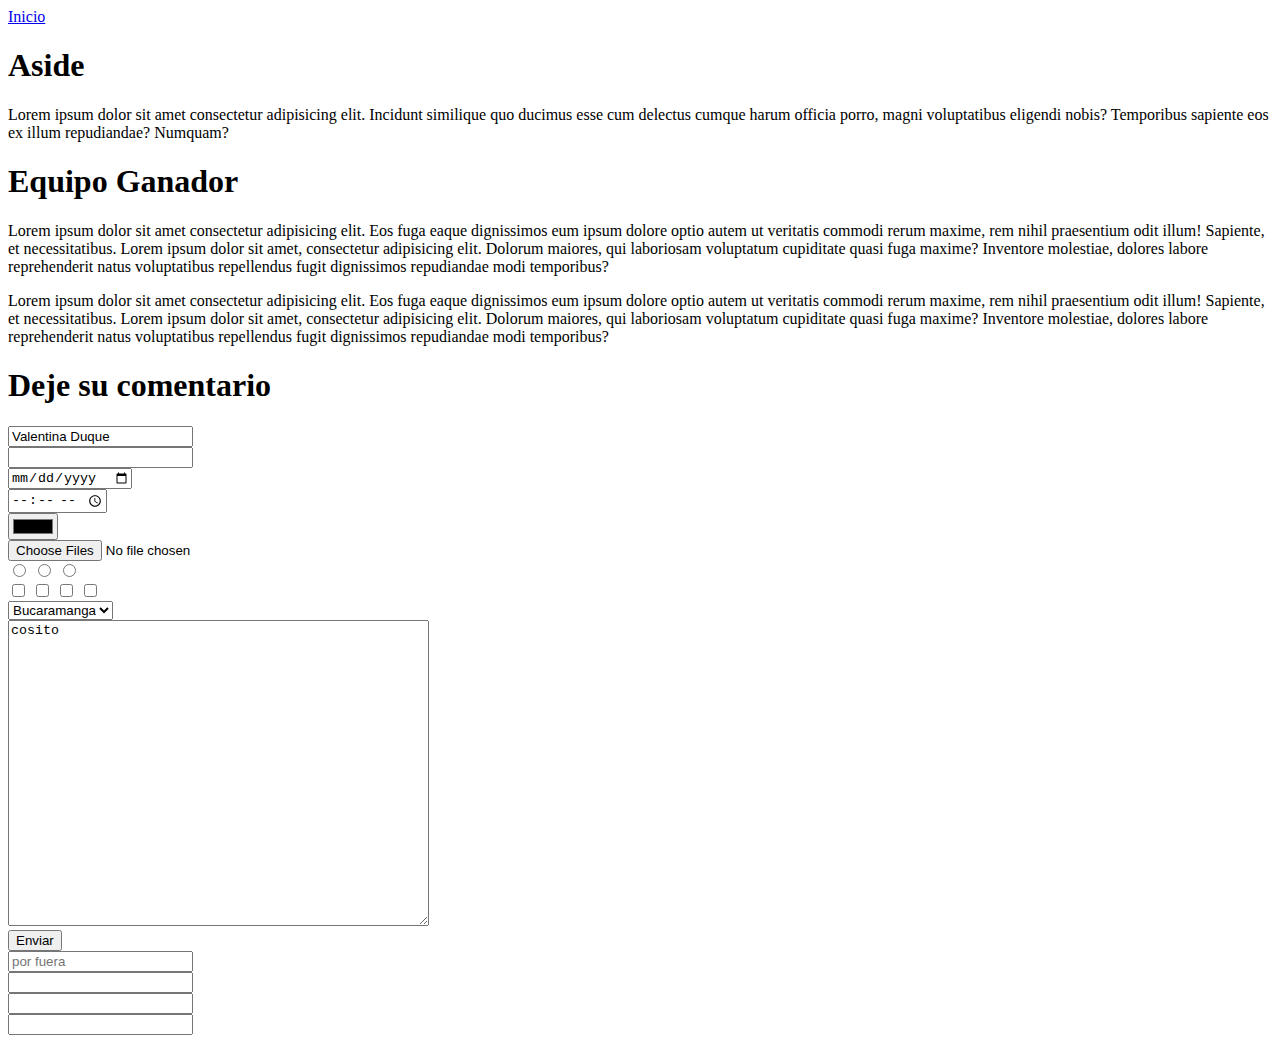
<file: html/articulo.html>
<!DOCTYPE html>
<html lang="en">
<head>
    <meta charset="UTF-8">
    <meta name="viewport" content="width=device-width, initial-scale=1.0">
    <title>Articulo</title>
</head>
<body>
<header>
    <nav>
        <a href="index.html">Inicio</a>
    </nav>
</header>
<aside>
    <h1>Aside</h1>
    <p>
        Lorem ipsum dolor sit amet consectetur adipisicing elit. Incidunt similique quo ducimus 
        esse cum delectus cumque harum officia porro, magni voluptatibus eligendi nobis? Temporibus 
        sapiente eos ex illum repudiandae? Numquam?
    </p>
</aside>

<main>
    <section>
        <h1>Equipo Ganador</h1>
        <p>
            Lorem ipsum dolor sit amet consectetur adipisicing elit. Eos fuga eaque dignissimos 
            eum ipsum dolore optio autem ut veritatis commodi rerum maxime, rem nihil praesentium odit illum! Sapiente, et necessitatibus.
            Lorem ipsum dolor sit amet, consectetur adipisicing elit. Dolorum maiores, qui laboriosam voluptatum cupiditate quasi fuga maxime? 
            Inventore molestiae, dolores labore reprehenderit natus voluptatibus repellendus fugit dignissimos repudiandae modi temporibus?
        </p>
        <p>
            Lorem ipsum dolor sit amet consectetur adipisicing elit. Eos fuga eaque dignissimos 
            eum ipsum dolore optio autem ut veritatis commodi rerum maxime, rem nihil praesentium odit illum! Sapiente, et necessitatibus.
            Lorem ipsum dolor sit amet, consectetur adipisicing elit. Dolorum maiores, qui laboriosam voluptatum cupiditate quasi fuga maxime? 
            Inventore molestiae, dolores labore reprehenderit natus voluptatibus repellendus fugit dignissimos repudiandae modi temporibus?
        </p>
    </section>
    <section>
        <h1>Deje su comentario</h1>
        <form action="controlador" method="get" enctype="multipart/form-data" name="form" autocomplete="on">
            <div>
                <input type="text" maxlength="40" minlength="10" placeholder="Su nombre" value="Valentina Duque" readonly="" required>
            </div>
            <div>
                <input type="number" maxlength="40" minlength="10" step="0.5" required title="sa monda que?">
            </div>
            <!-- <div>
                <input type="text" pattern="[a-zA-Z],{2,10}" required autofocus>
            </div> -->
            <div>
                <input type="date">
            </div>
            <div>
                <input type="time">
            </div>
            <div>
                <input type="color">
            </div>
            <div>
                <input type="file" accept=".pdf" multiple>
            </div>
            <div>
                <input type="radio" name="genero">
                <input type="radio" name="genero">
                <input type="radio" name="genero">
            </div>
            <div>
                <input type="checkbox" name="gusto">
                <input type="checkbox" name="gusto">
                <input type="checkbox" name="gusto">
                <input type="checkbox" name="gusto">
            </div>
            <div>
                <select name="ciudad" id="ciudad"> 
                    <option value="1">Bucaramanga</option>
                    <option value="2">Bogotá</option>
                    <option value="3">Medellin</option>
                    <option value="4">Floridablanca</option>
                </select>
            </div>
            <div>
                <textarea name="contenido" id="contenido" rows="20" cols="50" placeholder="Su comentario" required va>cosito</textarea>
            </div>   
            <div>
                <button type="submit">Enviar</button>
            </div>
        </form>

        <div>
            <input type="text" placeholder="por fuera" form="formulario">
        </div>
        <div>
            <input type="search" form="formulario">
        </div>
        <div>
            <input type="password" form="formulario">
        </div>
        <div>
            <input type="text" name="user" form="formulario" autocomplete="off">
        </div>
    </section>
</main>

</body>
</html>
</file>
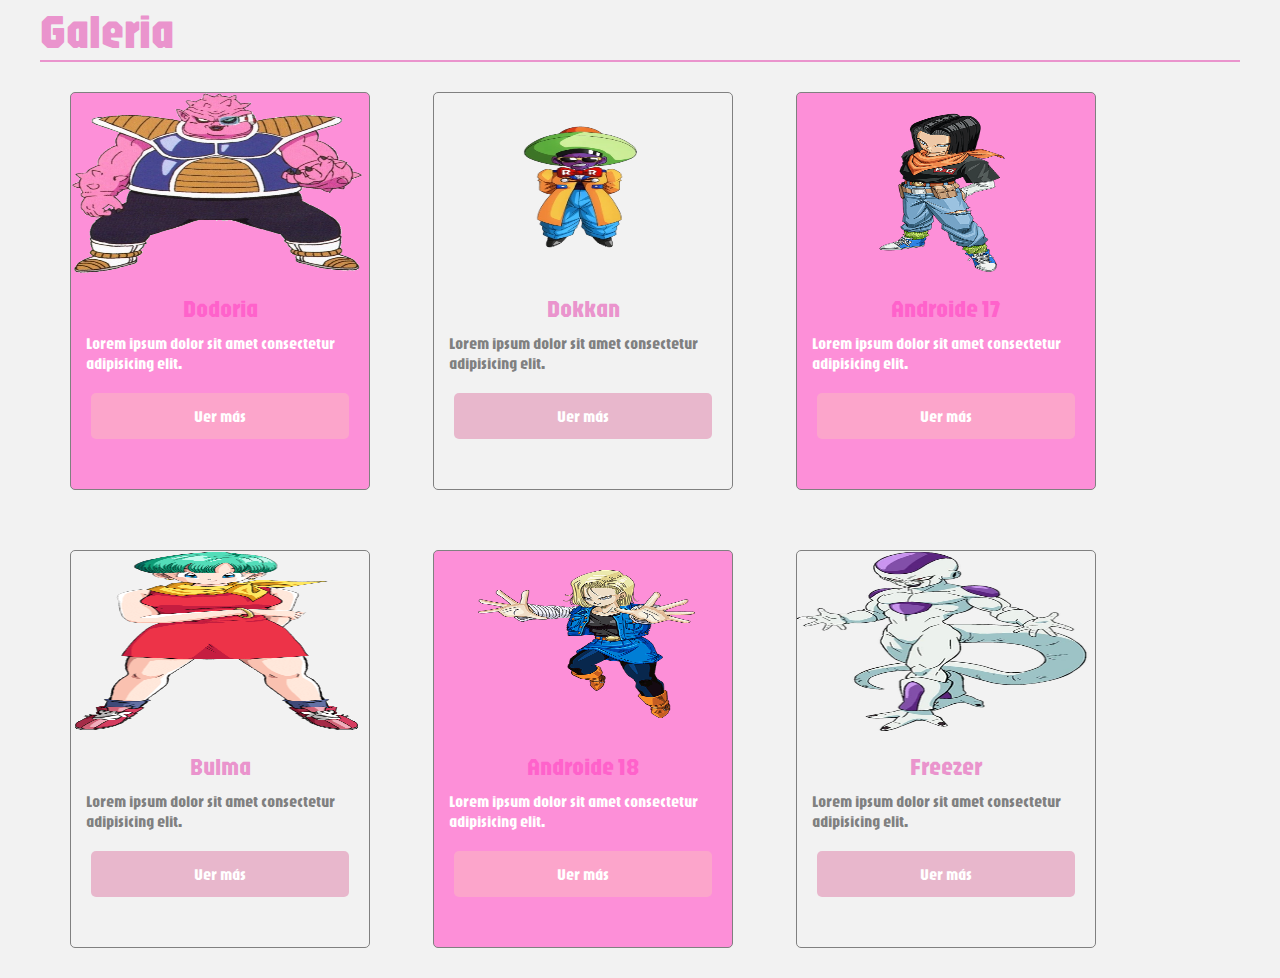
<file: html/card.html>
<!DOCTYPE html>
<html lang="en">
<head>
    <meta charset="UTF-8">
    <meta name="viewport" content="width=device-width, initial-scale=1.0">
    <title>Card</title>
    <link rel="stylesheet" href="../css/card.css">
</head>
<body>

    <section>
        <div class="contenedor_width">
            <h1 class="h1">Galeria</h1>
        </div>

        <div class="contenedor_width">

            <article class="card">
                <img src="characters/dodoria.webp" alt="dodoria" class="card__img">
                <div class="container">
                    <h2 class="title2">Dodoria</h2>
                    <p class="copy2">Lorem ipsum dolor sit amet consectetur adipisicing elit.</p>
                </div>
                <a href="" class="button button_3">Ver más</a>
            </article>
            
            <article class="card">
                <img src="characters/15Dokkan.webp" alt="dodoria" class="card__img">
                <div class="container">
                    <h2 class="title">Dokkan</h2>
                    <p class="copy">Lorem ipsum dolor sit amet consectetur adipisicing elit.</p>
                </div>
                <a href="" class="button button_2">Ver más</a>
            </article>
            
            <article class="card">
                <img src="characters/17_Artwork.webp" alt="dodoria" class="card__img">
                <div class="container">
                    <h2 class="title2">Androide 17</h2>
                    <p class="copy2">Lorem ipsum dolor sit amet consectetur adipisicing elit.</p>
                </div>
                <a href="" class="button button_3">Ver más</a>
            </article>
            
            <article class="card">
                <img src="characters/bulma.webp" alt="dodoria" class="card__img">
                <div class="container">
                    <h2 class="title">Bulma</h2>
                    <p class="copy">Lorem ipsum dolor sit amet consectetur adipisicing elit.</p>
                </div>
                <a href="" class="button button_2">Ver más</a>
            </article>
            
            <article class="card">
                <img src="characters/Androide_18_Artwork.webp" alt="dodoria" class="card__img">
                <div class="container">
                    <h2 class="title2">Androide 18</h2>
                    <p class="copy2">Lorem ipsum dolor sit amet consectetur adipisicing elit.</p>
                </div>
                <a href="" class="button button_3">Ver más</a>
            </article>
            
            <article class="card">
                <img src="characters/Freezer.webp" alt="dodoria" class="card__img">
                <div class="container">
                    <h2 class="title">Freezer</h2>
                    <p class="copy">Lorem ipsum dolor sit amet consectetur adipisicing elit.</p>
                </div>
                <a href="" class="button button_2">Ver más</a>
            </article>
        </div>
        </section>
        
    </body>
    </html>
</file>
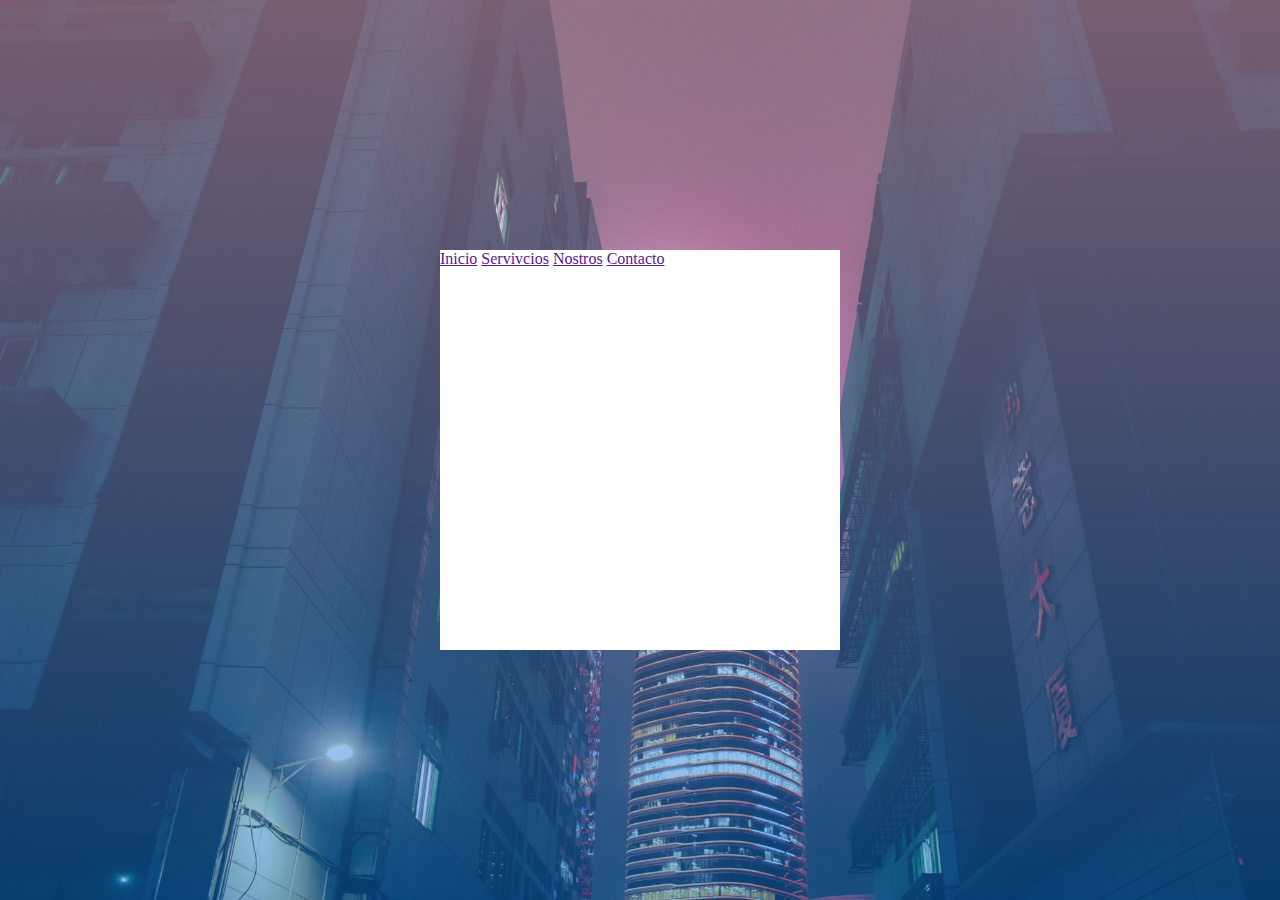
<file: html/centradoperfecto.html>
<!DOCTYPE html>
<html lang="en">
<head>
    <meta charset="UTF-8">
    <meta name="viewport" content="width=device-width, initial-scale=1.0">
    <title>CentradoPerfecto</title>
    <link rel="stylesheet" href="../css/centradoperfecto.css">
</head>
<body>
    
 

    <section class="login">
        <a href="">Inicio</a>
        <a href="">Servivcios</a>
        <a href="">Nostros</a>
        <a href="">Contacto</a>
    </section>

</body>
</html>
</file>
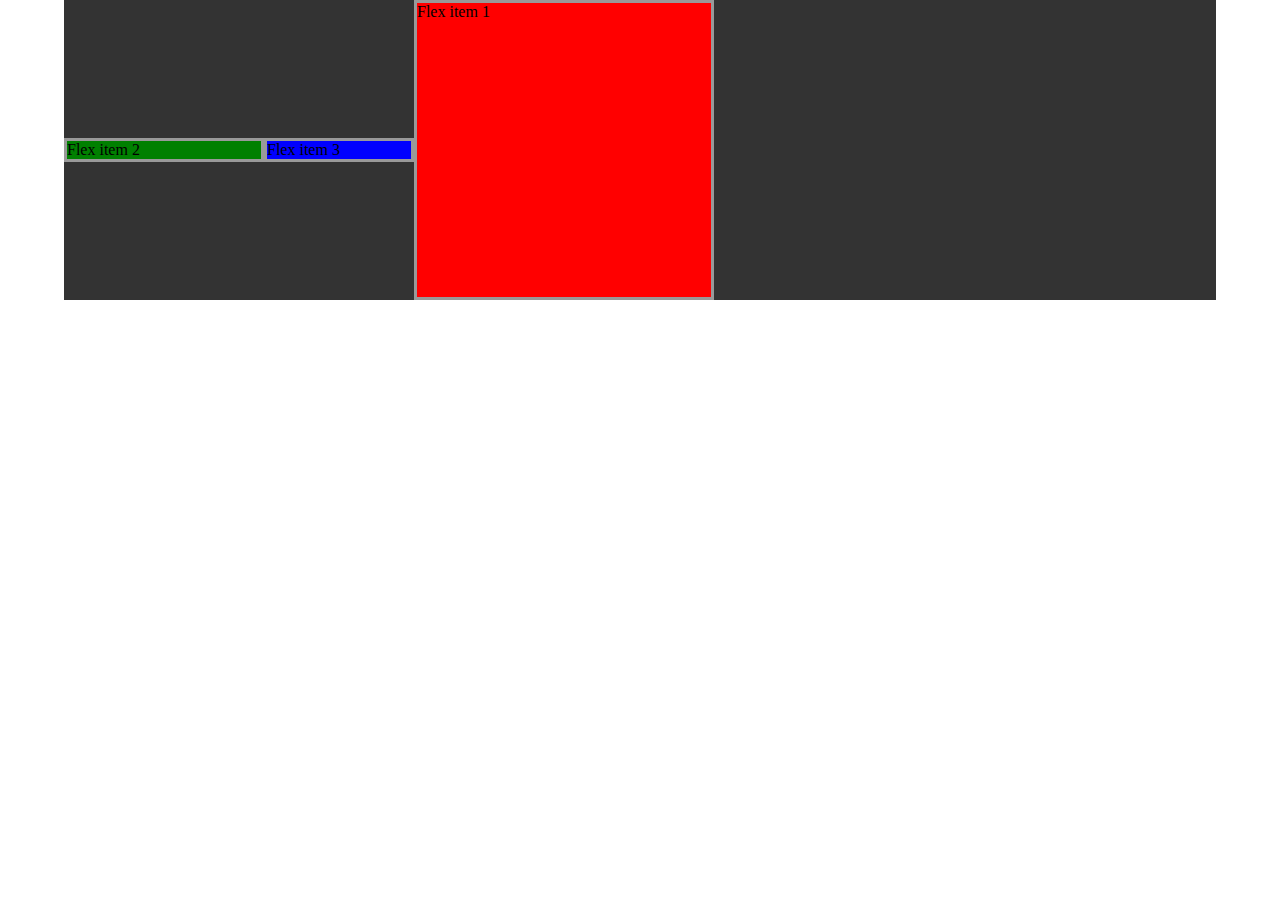
<file: html/flex.html>
<!DOCTYPE html>
<html lang="en">
<head>
    <meta charset="UTF-8">
    <meta name="viewport" content="width=device-width, initial-scale=1.0">
    <title>Flex</title>
    <link rel="stylesheet" href="../css/flex.css">
</head>
<body>
    <section class="container">
        <article class="item">Flex item 1</article>
        <article class="item">Flex item 2</article>
        <article class="item">Flex item 3</article>
        <!-- <article class="item">Flex item 4</article>
        <article class="item">Flex item 5</article> -->
    </section>
</body>
</html>
</file>
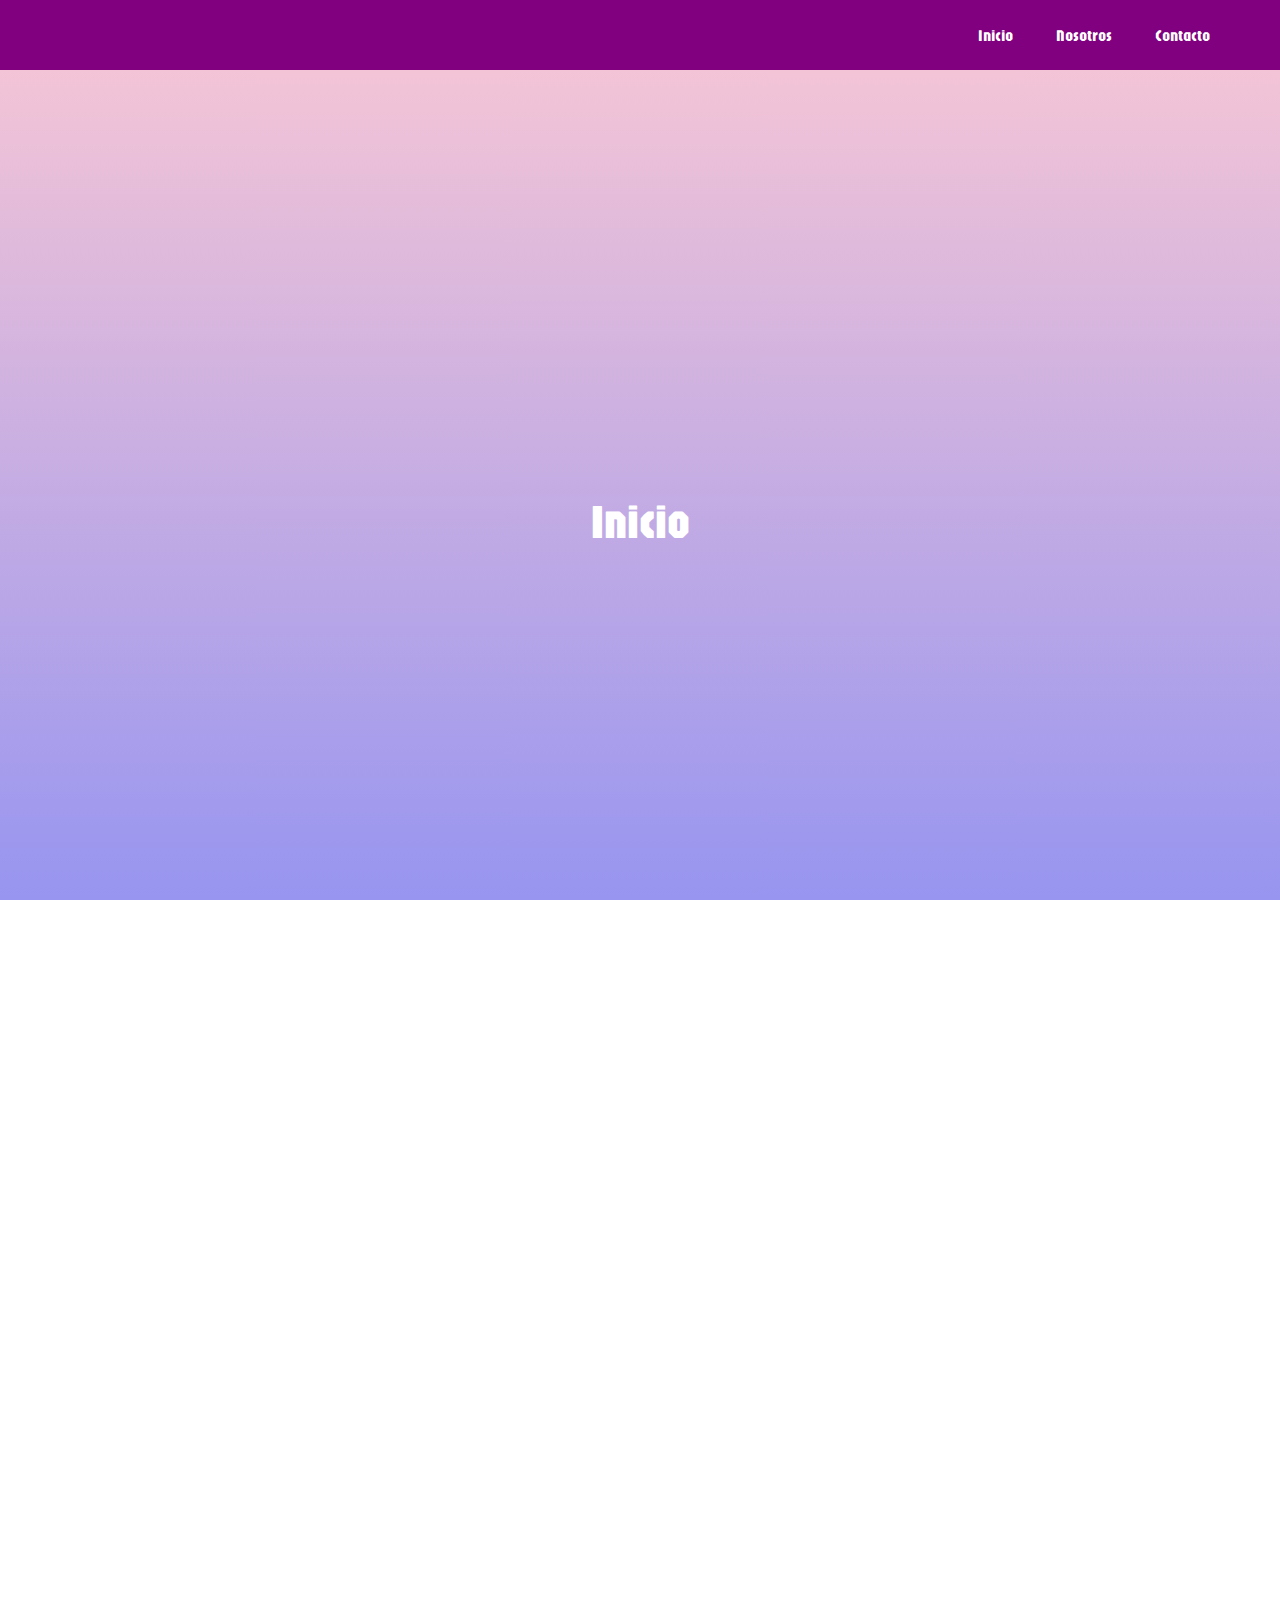
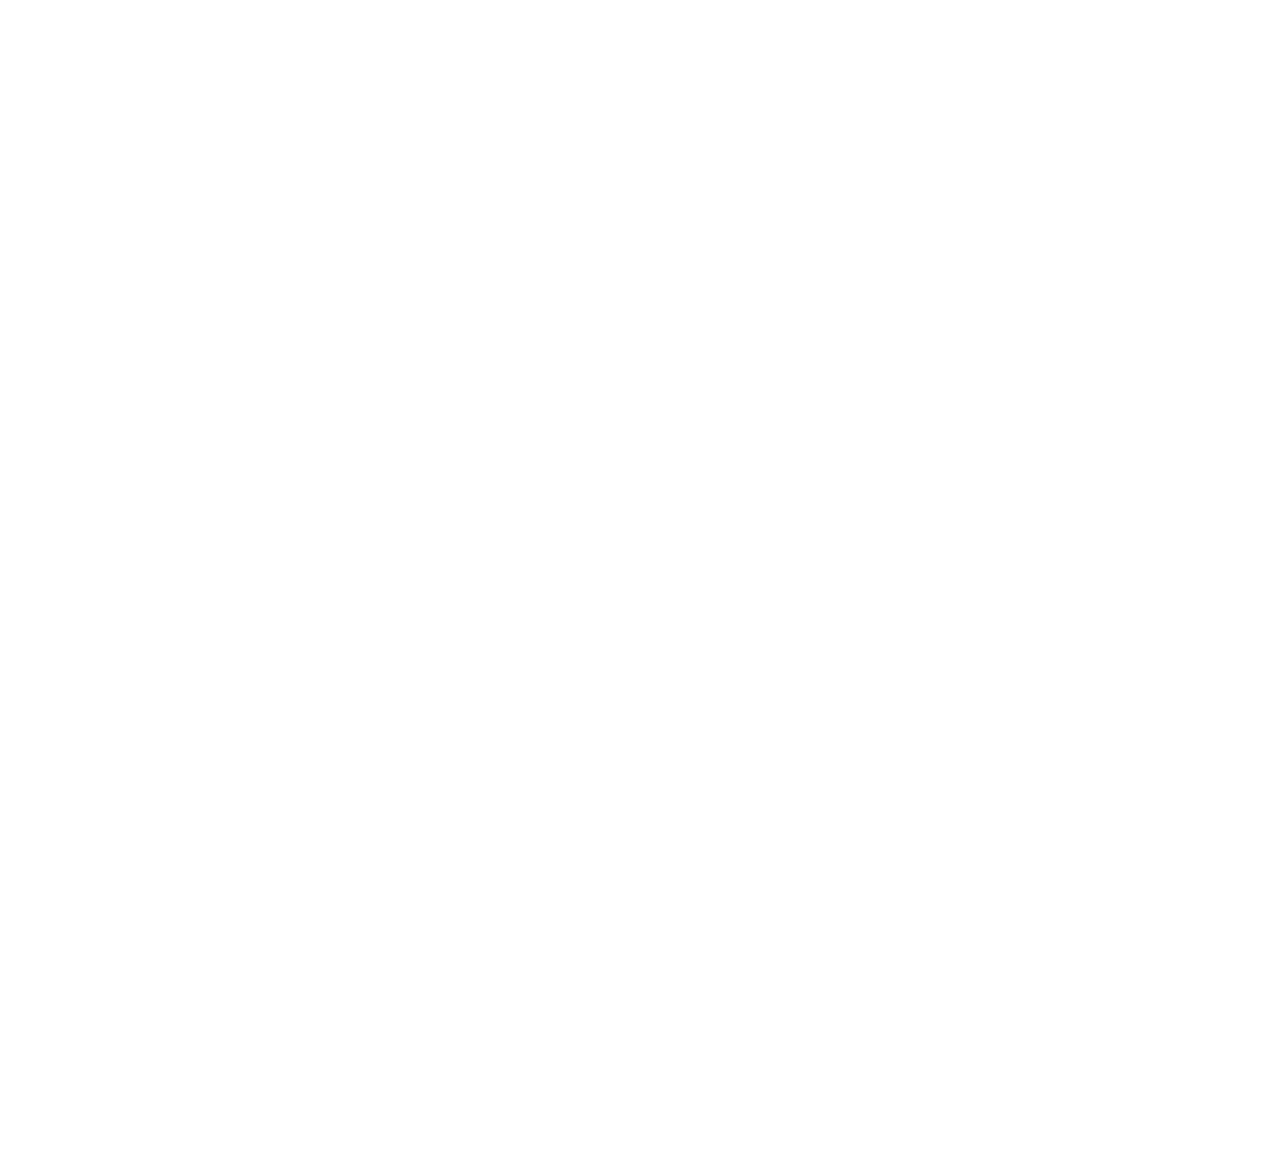
<file: html/menu.html>
<!DOCTYPE html>
<html lang="en">
<head>
    <meta charset="UTF-8">
    <meta name="viewport" content="width=device-width, initial-scale=1.0">
    <title>Menu</title>
    <link rel="stylesheet" href="../css/menu.css">
</head>
<body>
    <nav class="nav">
        <a href="#inicio" class="enlace">Inicio</a>
        <a href="#nosotros" class="enlace">Nosotros</a>
        <a href="#contacto" class="enlace">Contacto</a>
    </nav>
    <section class="section" id="inicio">
        <h2 class="title">Inicio</h2>
    </section>
    <section class="section" id="nosotros">
        <h2 class="title">Nosotros</h2>
    </section>
    <section class="section" id="contacto">
        <h2 class="title">Contacto</h2>
    </section>
</body>
</html>
</file>
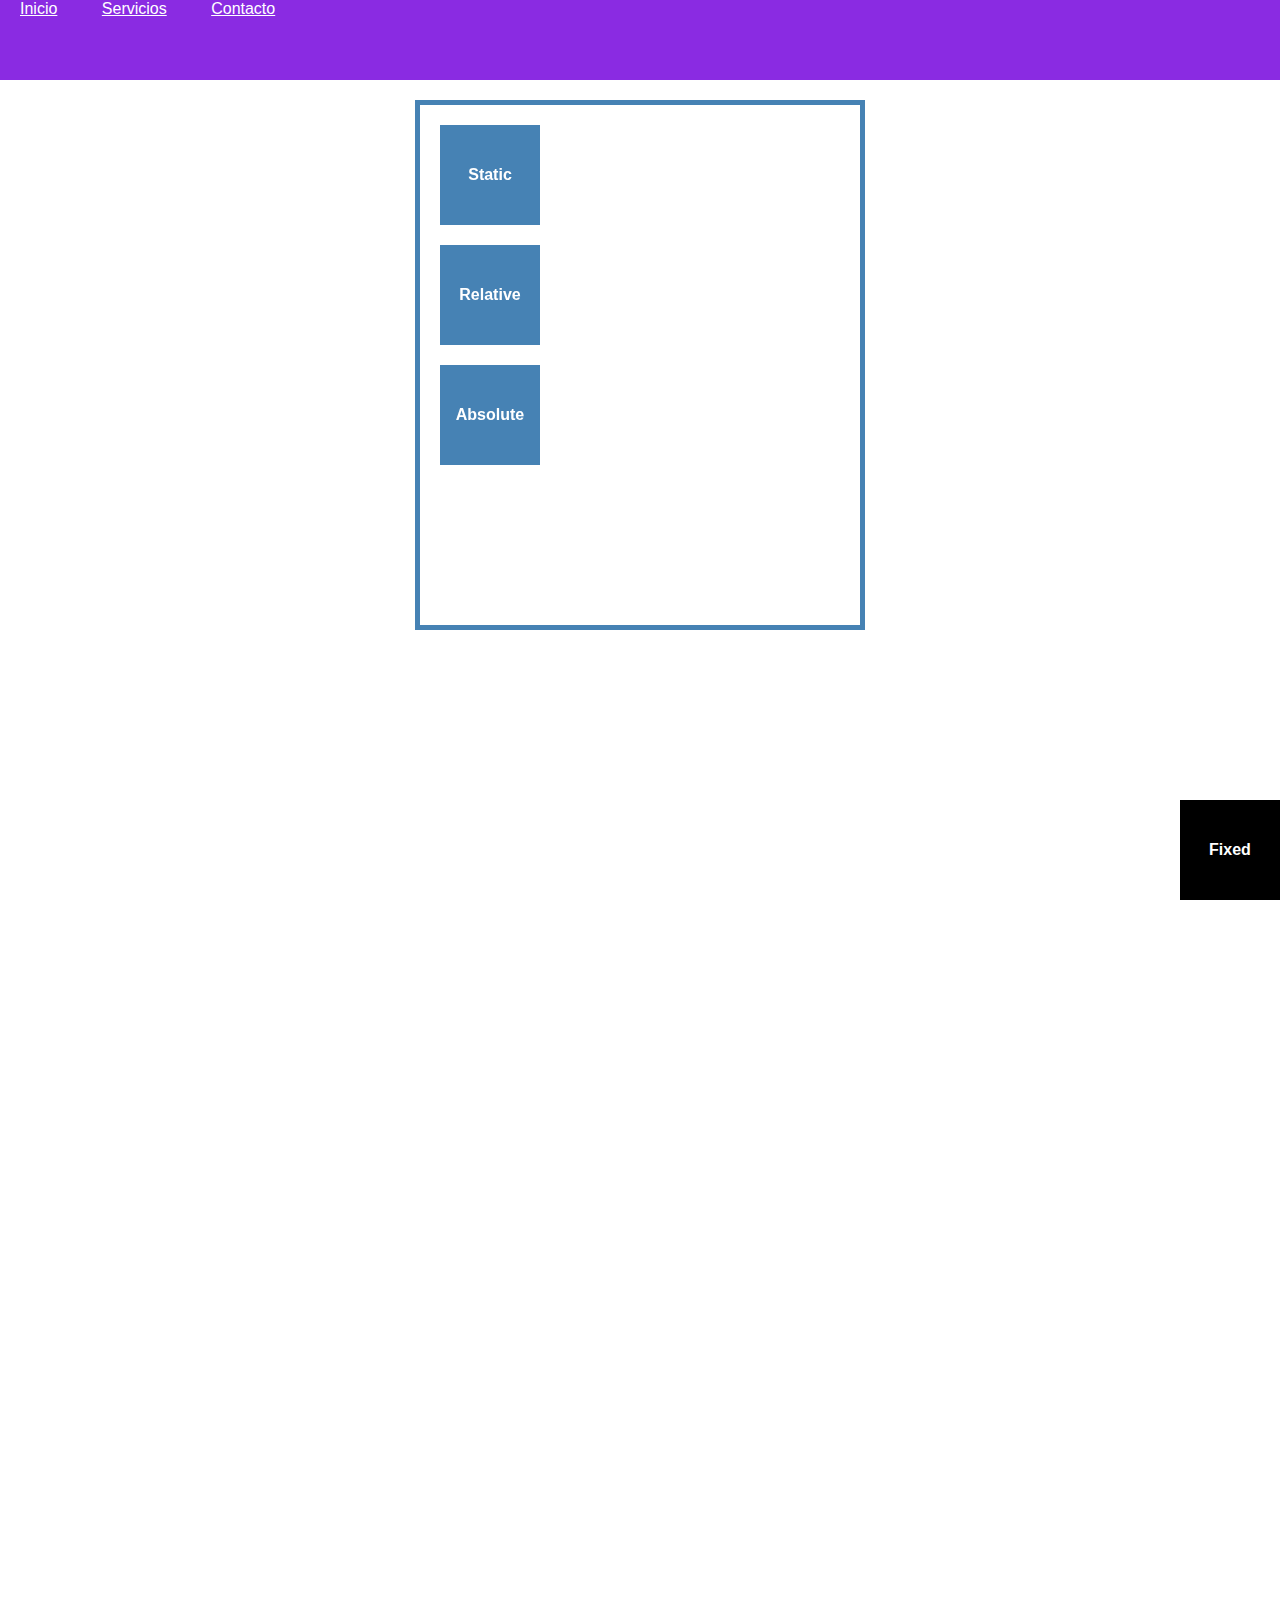
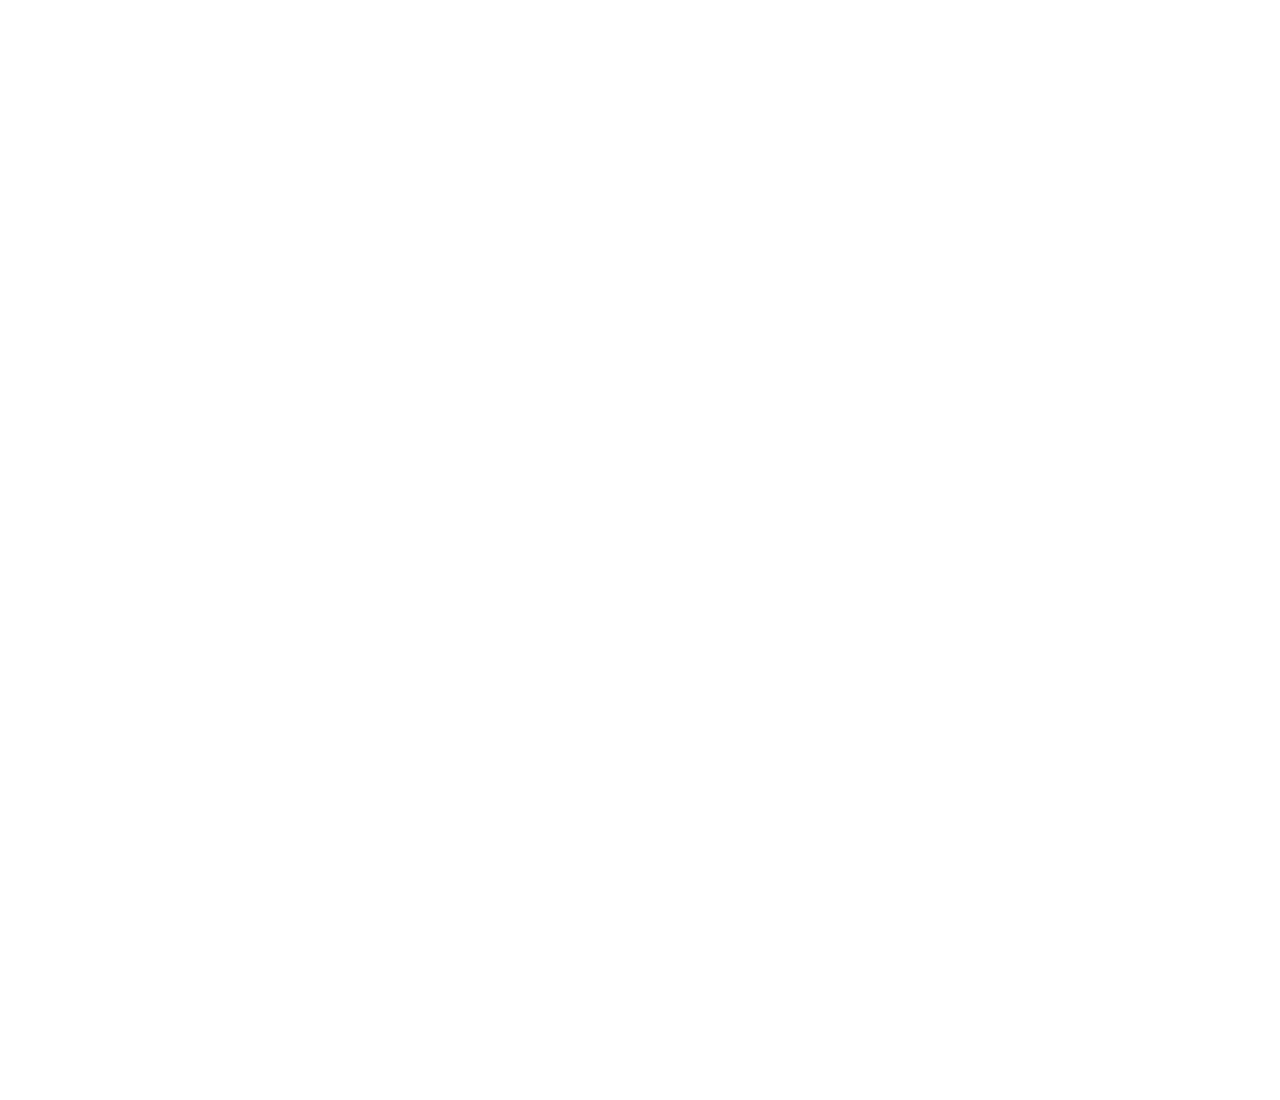
<file: html/posicionamiento.html>
<!DOCTYPE html>
<html lang="en">
<head>
    <meta charset="UTF-8">
    <meta name="viewport" content="width=device-width, initial-scale=1.0">
    <title>Posicionamiento</title>
    <link rel="stylesheet" href="../css/posicionamiento.css">
</head>
<body>
    
    <header>
        <nav>
            <a href="#">Inicio</a>
            <a href="#">Servicios</a>
            <a href="#">Contacto</a>
        </nav>
    </header>

    <div class="container">
        <div class="box static">Static</div>
        <div class="box relative">Relative</div>
        <div class="box absolute">Absolute</div>
        <div class="box fixed">Fixed</div>
    </div>

</body>
</html>
</file>
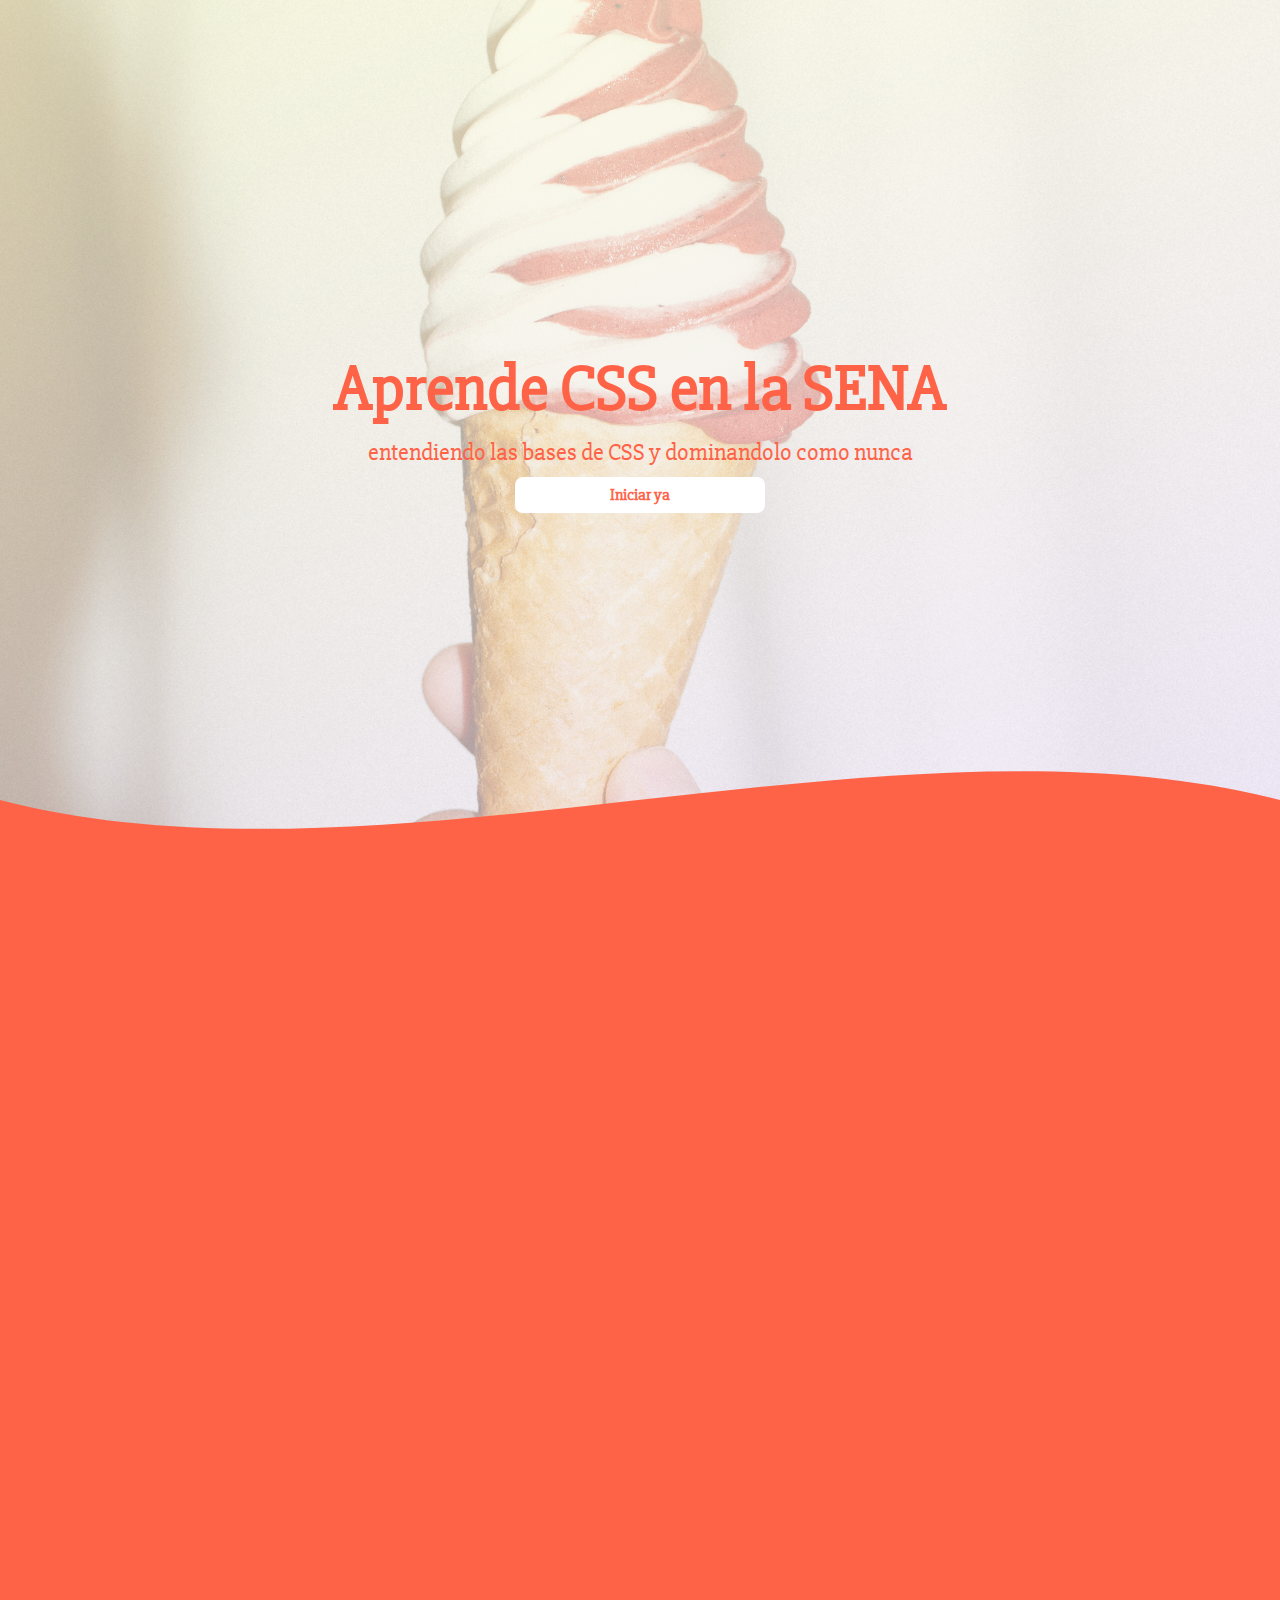
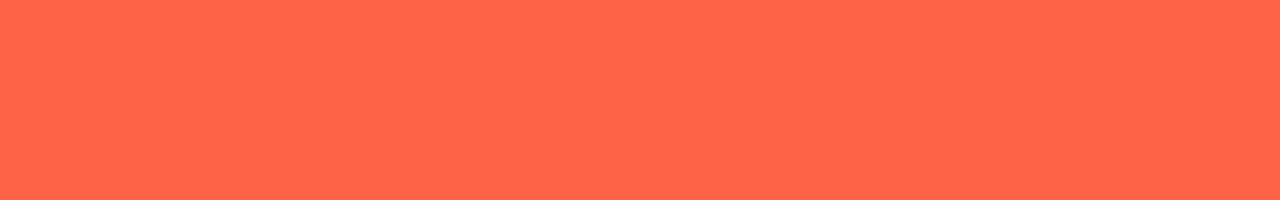
<file: html/practicas.html>
<!DOCTYPE html>
<html lang="en">

<head>
    <meta charset="UTF-8">
    <meta name="viewport" content="width=device-width, initial-scale=1.0">
    <title>Practicas</title>
    <link rel="stylesheet" href="../css/practicas.css">
</head>

<body>

    <header class="hero">
        <div class="container-text">
            <h1 class="hero__title">
                Aprende CSS en la SENA
            </h1>
            <p class="hero__copy">
                entendiendo las bases de CSS y dominandolo como nunca
            </p>
            <a href="#" class="hero__cta">Iniciar ya</a>
        </div>

        <div class="hero__wave" style="height: 150px; overflow: hidden;">
            <svg viewBox="0 0 500 150" preserveAspectRatio="none" style="height: 100%; width: 100%;">
                <path d="M0.00,49.98 C150.00,150.00 349.20,-49.98 500.00,49.98 L500.00,150.00 L0.00,150.00 Z"
                    style="stroke: none; fill: tomato;">
                </path>
            </svg>
        </div>
    </header>

</body>

</html>
</file>
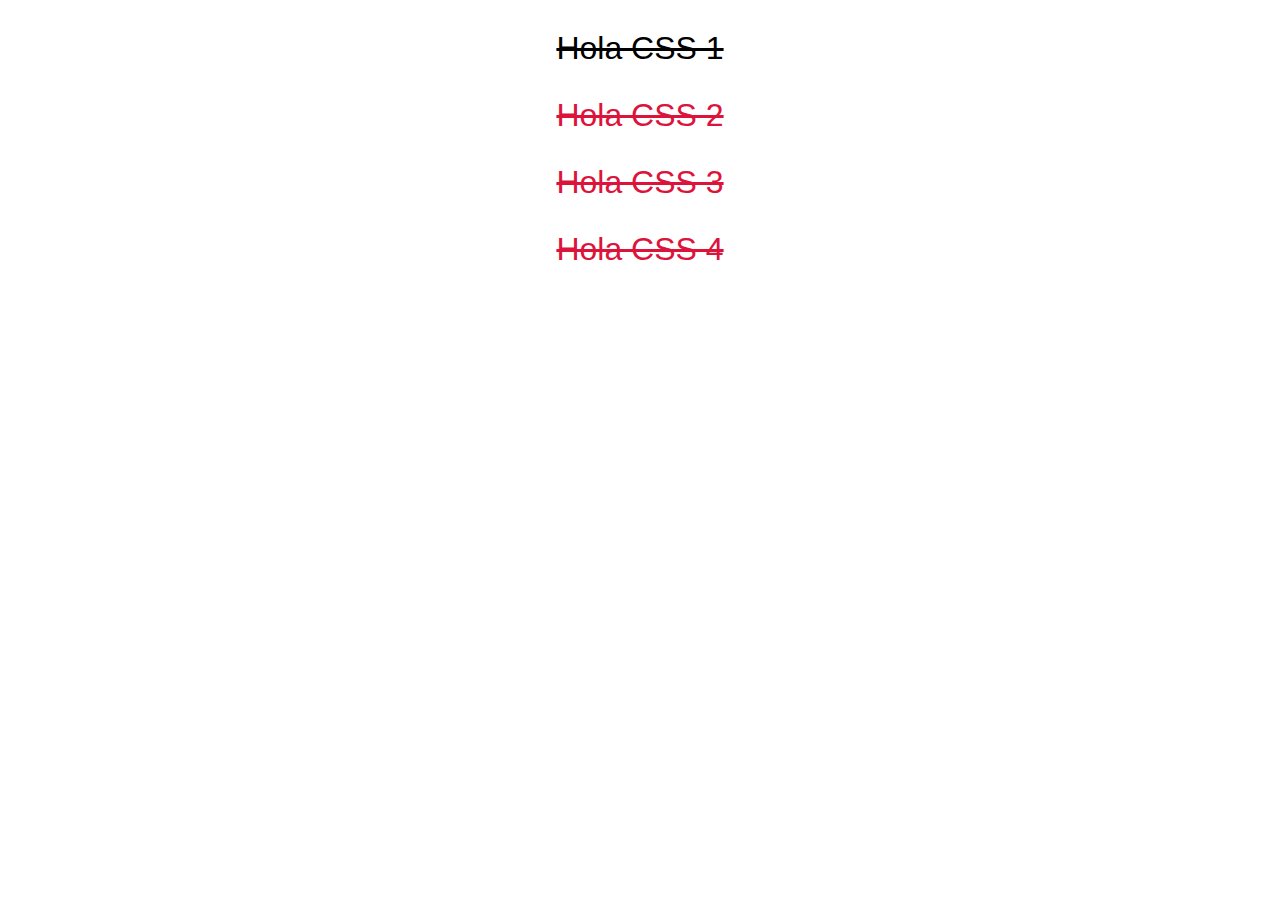
<file: html/pseudoclases.html>
<!DOCTYPE html>
<html lang="en">
<head>
    <meta charset="UTF-8">
    <meta name="viewport" content="width=device-width, initial-scale=1.0">
    <title>Pseudoclases</title>
    <link rel="stylesheet" href="../css/pseudoclases.css">
</head>
<body>
    <!-- <nav>
        <a href="https://www.google.com/" class="enlace">Google</a>
        <a href="https://oferta.senasofiaplus.edu.co/" class="enlace">Sofia Plus</a>
        <a href="https://github.com/" class="enlace">Github</a>
    </nav> -->


    <!-- <nav>
    <a href="#objetivo">Objetivo</a>
    <a href="#">Limpiar</a>
    </nav>
    <div id="objetivo">

    </div> -->

    <!-- <form action="" class="form">
        <h2 class="form__title">Contacto</h2>
        <input type="text" placeholder="Nombre">
        <input type="email" placeholder="Email">
        <input type="checkbox" id="check">
        <label for="check">
            ¿te gusta css?
        </label>
    </form> -->

    <h3 class="title">Hola CSS 1</h3>
    <h3>Hola CSS 2</h3>
    <h3>Hola CSS 3</h3>
    <h3>Hola CSS 4</h3>
</body>
</html>
</file>
<file: css/card.css>
@import url('https://fonts.googleapis.com/css2?family=Jaro:opsz@6..72&display=swap');

*{
    margin: 0;
    padding: 0;
    box-sizing: border-box;
}

.contenedor_width {
    max-width: 1200px;
    margin: 0 auto;
}

.h1{
    max-width: 1200px;
    margin: 0 auto;
    background: #f2f2f2;
    font-size: 3rem;
    border-bottom: 2px solid #ea94cd;
    color: #ea94cd;
}

body{
    background: #f2f2f2;
    font-family: 'Jaro';
}

.card{
    width: 300px;
    padding: 0 0 30px;
    margin: 30px;
    border-radius: 5px;
    border: solid 1px gray;
    display: inline-block;
}

.card:hover{
    background-color: #f3c1e2;
}

.card:hover img{
    transform: scale(1.2);
    transition: transform 0.3s;
}

.card:hover .title {
    color: #e46ebc;
}

.card:nth-of-type(2n + 1){
    background: #fd8fd8;
}

.card__img{
    width: 98%;
    height: 180px;
    /* object-fit: cover; */
    display: block;
}

.container{
    width: 90%;
    margin: 0 auto;
    overflow: hidden;
}

.title{
    color: #ea94cd;
    text-align: center;
    margin: 20px 0 10px;
}

.title2{
    color: #ff62cb;
    text-align: center;
    margin: 20px 0 10px;
}

.button{
    display: block;
    background-color: #e8b7cc;
    padding: 13px 0;
    border-radius: 5px;
    text-align: center;
    color: #ffff;
    margin: 20px;
    text-decoration: none;
}

.copy{
    color: grey;
}

.copy2{
    color: #fff;
}

.button:hover{
    background-color:  #ffb8d7;
}

.button_3{
    background-color: #fca5cb;
}

.button_2:hover{
    background-color: #ffa7e2;
}

/* @media(min-width:900px){
    .card{
        background-color: #ffb8d7;
    }
} */

/* @media screen and (min_width:288px) {
    body{
        padding: 5px 5px;
    }

    .card{

    }
} */

.card--img:hover{
    background-color: #efb7dd;
}
</file>
<file: css/centradoperfecto.css>
*{
    margin: 0;
    padding: 0;
    box-sizing: border-box;
    scroll-behavior: smooth;
}

body{
    background-image: linear-gradient(to top, #0d75d680 0%, #fbc2eb7a 100%), url(../img/holas.jpg);
    background-size: cover;
    background-position: center;
    height: 100vh;
    display: flex;
    align-items: center;
    justify-content: center;
    
}

.login{
    width: 400px;
    height: 400px;
    background-color: #fff;
    
}
</file>
<file: css/flex.css>
*{
    margin: 0;
    padding: 0;
    box-sizing: border-box;
    scroll-behavior: smooth;
}

.container{
    background-color: #333;
    height: 300px;
    width: 90%;
    margin: 0 auto;
    display: inline-flex; 
    display: flex;
    flex-direction: row-reverse;
    flex-direction: column;
    flex-direction: column-reverse;
    flex-direction: row;
    flex-wrap: nowrap;
    flex-wrap: wrap;
    flex-flow: row nowrap;
    justify-content: flex-end;
    justify-content: flex-start;
    justify-content: center;
    align-items: stretch;
    align-items: end;
    align-items: self-start;
    align-items: center;
    justify-content: flex-start;
}

.item{
    border: medium solid #999;
    background-color: #666;
    width: 300px;
    /* height: 200px; */
    /* flex-grow: 1; */
    /* flex-shrink: 1; */
    
}

.item:nth-of-type(1){
    background-color: red;
    /* flex-grow: 1; */
    /* flex-shrink: 1; */
    flex-basis: auto;
    order: 3;
    align-self: stretch;
}

.item:nth-of-type(2){
    background-color: green;
    /* flex-grow: 3; */
    /* flex-shrink: 3; */
    flex-basis: 200px;
    order: 1;
}

.item:nth-of-type(3){
    background-color: blue;
    /* flex-grow: 2; */
    /* flex-shrink: 2; */
    /* flex-basis: 50px; */
    flex: 0 0 150px;
    order: 2;
}
</file>
<file: css/menu.css>
@import url('https://fonts.googleapis.com/css2?family=Jaro:opsz@6..72&display=swap');

*{
    margin: 0;
    padding: 0;
    box-sizing: border-box;
    scroll-behavior: smooth;
}
body{
    font-family: 'Jaro';
}

.nav{
    background: purple;
    height: 70px;
    padding: 0 50px;
    text-align: right;
    position: fixed;
    width: 100%;
    top: 0;
}

.enlace{
    display: inline-block;
    color: #fff;
    text-decoration: none;
    padding: 0 20px;
    line-height: 70px;
    transition: 0.3s;
}

.enlace:hover{
    background: #fff;
    color: purple;
}

.section{
    height: 100vh;
    background-attachment: fixed;
}

.title{
    font-size: 3rem;
    color: #fff;
    text-align: center;
    line-height: 100vh;
}

.section:nth-of-type(1){
    margin-top: 70px;
    background-image: linear-gradient(to top, #9795f0 0%, #fbc8d4 100%);
}

.section:nth-of-type(2){
    background-image: linear-gradient(to top, #a7a6cb 0%, #8989ba 52%, #8989ba 100%);
}

.section:nth-of-type(3){
    background-image: linear-gradient(to right, #74ebd5 0%, #9face6 100%);
}
</file>
<file: css/posicionamiento.css>
*{
    margin: 0;
    padding: 0;
    box-sizing: border-box;
}

body{
    font-family: Arial;
    height: 300vh;
}

header{
    background-color: blueviolet;
    height: 80px;
    color: #fff;
    position: sticky;
    top: 0;
    width: 100%;
}

header a{
    color: #fff;
    padding: 20px;
}

.container{
    width: 450px;
    height: 530px;
    margin: 20px auto;
    border: 5px solid steelblue;
    position: sticky;
}

.box{
    background: steelblue;
    width: 100px;
    height: 100px;
    margin-top: 20px;
    margin-left: 20px;
    color: #fff;
    text-align: center;
    line-height: 100px;
    font-weight: bold;
}
/* 
 .static{
    position: static;
} */

/* .relative{
    background: rgb(20, 220, 110);
    position: relative;
    bottom: 10px;
    top: 10px;
    left: 100px;
    bottom: 120px;

 }  */

/* .absolute{
    background: purple;
    position: absolute;
    top: 0;
    margin: 0;
    left: 0;
} */

.fixed{
    background-color: #000;
    position: fixed;
    right: 0;
    bottom: 0;
}
</file>
<file: css/practicas.css>
@import url('https://fonts.googleapis.com/css2?family=Jaro:opsz@6..72&family=Mukta:wght@200;300;400;500;600;700;800&family=Slabo+27px&display=swap');

*{
    margin: 0;
    padding: 0;
    box-sizing: border-box;
}

body{
    font-family: "Slabo 27px", serif;
    min-height: 200vh;
    background: tomato;
}

.hero{
    height: 100vh;
    background-image: linear-gradient(-20deg, #e9defaa0 0%, #fbfcdbbc 100%), url(../img/ejemplo2.jpg);
    background-position: center;
    background-size: cover;
    padding-top: .1px;
    position: relative;
}

.container-text{
    text-align: center;
    margin-top: 350px;
    color: tomato;
}

.hero__title{
    font-size: 4rem;
}

.hero__copy{
    font-size: 1.5rem;
    font-weight: 500;
    margin: 10px 0;
}

.hero__cta{
    display: inline-block;
    background-color: #fff;
    text-decoration: none;
    color: tomato;
    padding: 8px 10px;
    border-radius: 8px;
    font-weight: bold;
    width: 250px;
}

.hero__wave{
    position: absolute;
    width: 100%;
    bottom: 0;
}

@media screen and(max-width: 466px) {
    .hero__title{
        font-size: 8px;
        font-weight: 100px;
    }

    .hero__copy{
        
    }
}
</file>
<file: css/pseudoclases.css>
*{
    margin: 0;
    padding: 0;
    box-sizing: border-box;
}

.enlace{
    display: block;
    background-color: tomato;
    color: #ffff;
    text-decoration: none;
    padding: 20px;
    border-bottom: 3px solid #ebebeb;
}

.enlace:link{
    background: burlywood;
    color: #000;
}

.enlace:visited{
    background: crimson;
}

.enlace:hover{
    padding: 40px 20px;
    color: #fff;
}

.enlace:active{
    background: steelblue;
    color: #fff;
}


/*-------------------------*/

#objetivo{
    margin-top: 20px;
    width: 100px;
    height: 100px;
    background-color: steelblue;
    transition: .3s;
}

#objetivo:target{
    /* margin-left: 150px; */
    /* margin: 20px auto; */
    border-radius: 50%;
    background: #000;
    box-shadow: 0 0 10px #6d6d6d;
}

/*-------------------------*/

.form{
    width: 80%;
    margin: 30px auto;
    background: #f2f2f2;
    box-shadow: 0 0 5px rgba(0, 0, 0, 0.5);
    padding: 30px;
}

.form__title{
    text-align: center;
    margin-bottom: 20px;
}

input{
    display: block;
}

input[type=text],
[type=email]{
    width: 100%;
    height: 40px;
    margin: 10px auto;
    padding-left: 10px;
}

input[type=checkbox]{
    display: inline-block;
}

input:focus{
    background: rgba(189, 179, 179, 0.6);
    color: #000;
    /* outline: none; */
}

input[type=checkbox]:checked + label{
    color: rgb(53, 167, 15);
}

/*-------------------------*/

h3{
    font-size: 2rem;
    font-weight: normal;
    font-family: Arial;
    text-align: center;
    margin-top: 30px;
}

h3:not(.title):not(:hover){
    color: crimson;
    cursor: pointer;
}

h3:not(:hover){
    text-decoration: line-through;
}
</file>
